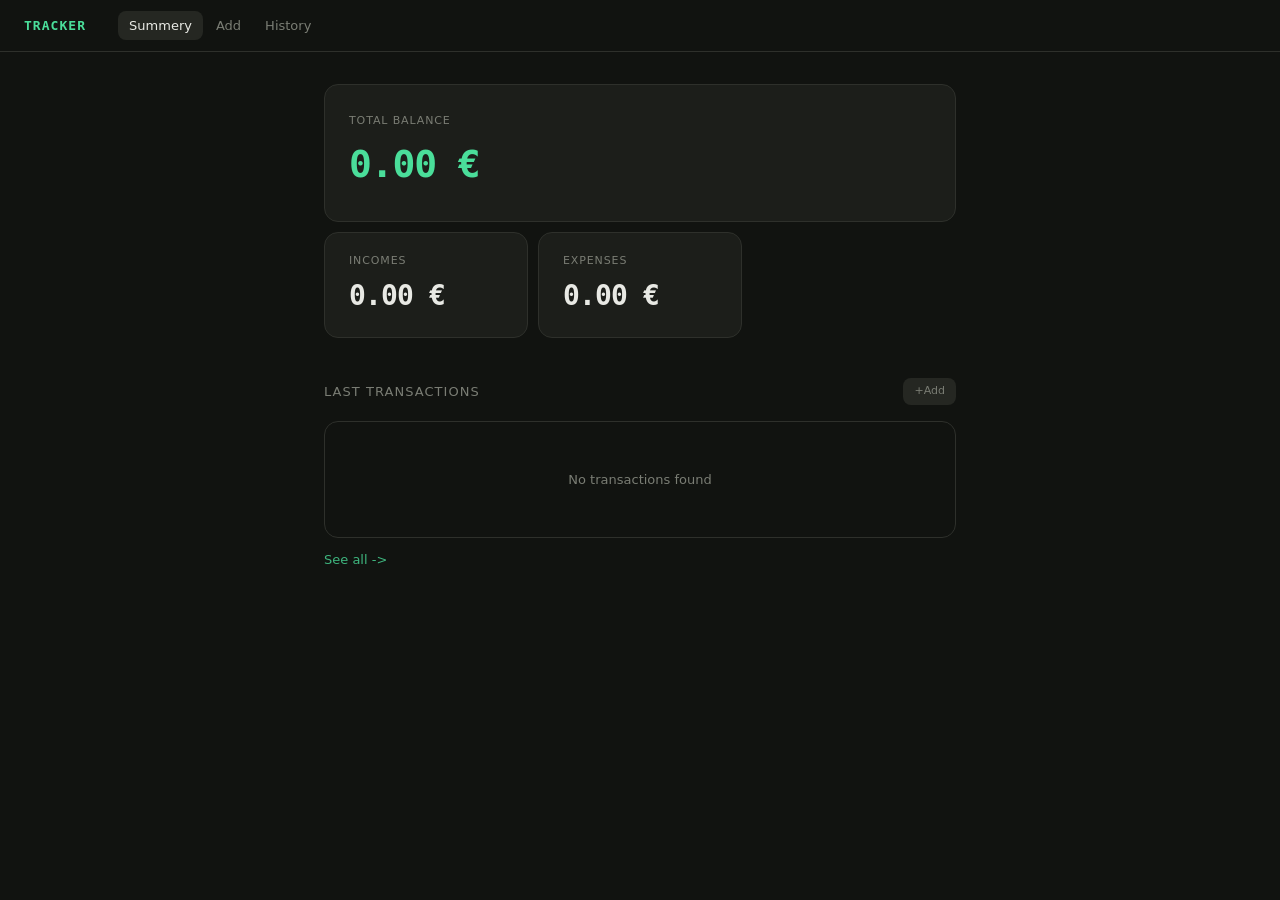
<file: index.html>
<!DOCTYPE html>
<html lang="en">
<head>
    <meta charset="UTF-8">
    <meta name="viewport" content="width=device-width, initial-scale=1.0">
    <title>Expense Tracker</title>
    <link rel="stylesheet" href="styles.css">
</head>

<body>
    <!--- NAVEGATION -->
    <nav class="nav">
        <span class="nav-logo">Tracker</span>
        <div class="nav-links">
            <a href="index.html"    class="nav-link active">Summery</a>
            <a href="add.html"      class="nav-link">Add</a>
            <a href="history.html"  class="nav-link">History</a>
        </div>
    </nav>

    <main class="container">
        <!-- BALANCE CARDS -->
        <section class="balance-cards">
            <div class="card card--balance">
                <span class="card__label">Total balance</span>
                <span class="card__amount" id="balance">- €</span>
            </div>

            <div class="card card--income">
                <span class="card__label">Incomes</span>
                <span class="card__amount" id="total-income">- €</span>
            </div>

            <div class="card card--expense">
                <span class="card__label">Expenses</span>
                <span class="card__amount" id="total-expense">- €</span>
            </div>
        </section>

        <!-- LAST TRANSACTIONS -->
         <section class="section">
            <div class="section__header">
                <h2 class="section__title">Last transactions</h2>
                <a href="add.html" class="btn btn--small">+Add</a>
            </div>

            <ul class="transaction-list" id="transaction-list">
                <li class="transaction-list__empty">Loading...</li>
            </ul>

            <a href="history.html" class="link-all">See all -></a>
         </section>
    </main>

    <!-- Scripts: first data, next UI -->
     <script type="module">
        import { getExpenses, getFinancialSummery } from './data.js';
        import { renderTransactionList, renderBalance } from './ui.js';

        // When page loads, fill all
        const summery = getFinancialSummery();
        const expenses = getExpenses();

        // Show balance
        renderBalance(summery);

        // Show last 5 transactions
        const recent = [...expenses].sort((a, b) => new Date(b.data) - new Date(a.data)).slice(0, 5);

        renderTransactionList(recent, 'transaction-list');
     </script>
</body>  
</html>
</file>
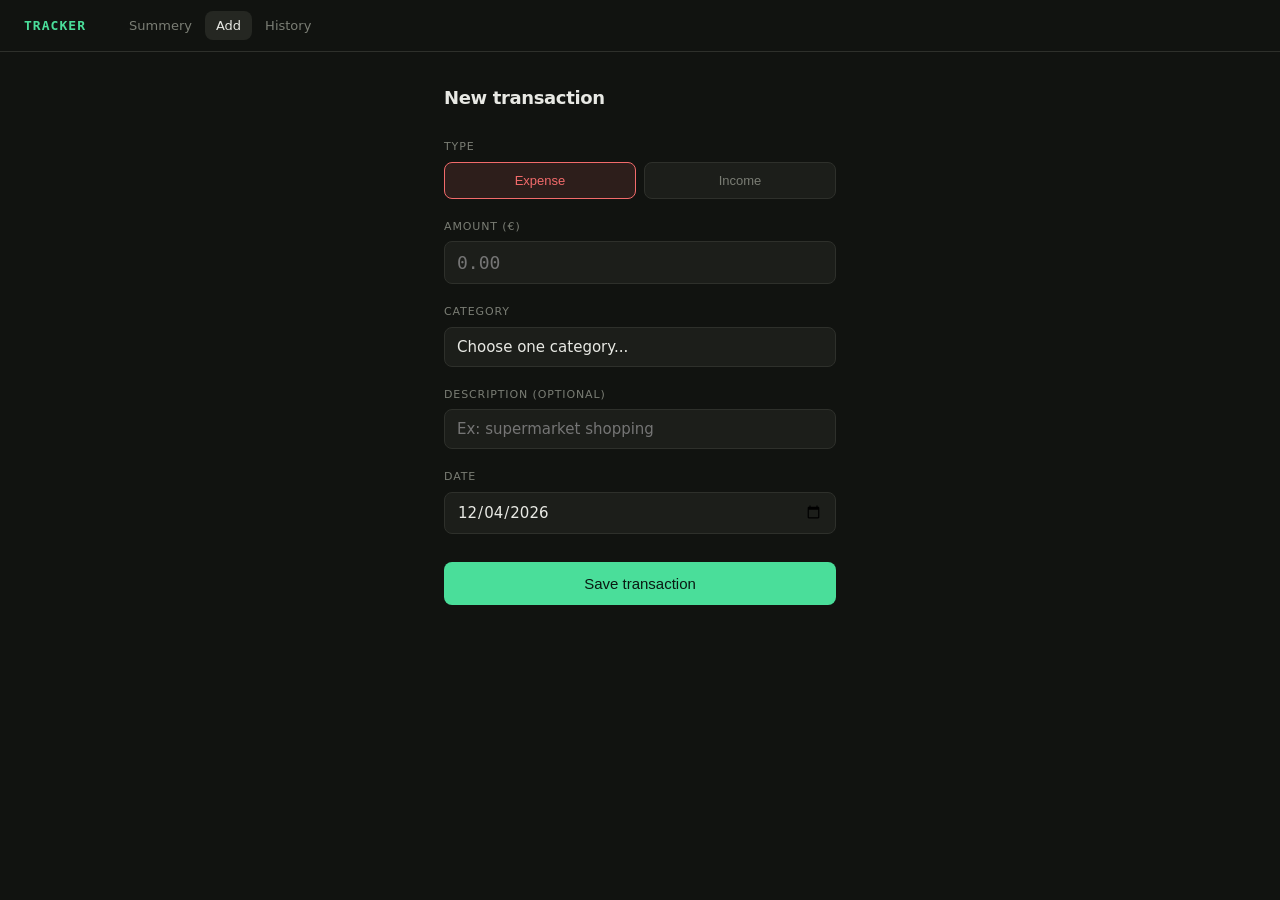
<file: add.html>
<!DOCTYPE html>
<html lang="en">
<head>
    <meta charset="UTF-8">
    <meta name="viewport" content="width=device-width, initial-scale=1.0">
    <title>Add Transaction - Expense Tracker</title>
    <link rel="stylesheet" href="styles.css">
</head>

<body>
    <!-- NAVEGATION -->
     <nav class="nav">
        <span class="nav-logo">Tracker</span>
        <div class="nav-links">
            <a href="index.html" class="nav-link">Summery</a>
            <a href="add.html" class="nav-link active">Add</a>
            <a href="history.html" class="nav-link">History</a>
        </div>
     </nav>

     <main class="container container--narrow">

        <form class="form" id="expense-form">
            <h1 class="form__title">New transaction</h1>

            <div class="field">
                <span class="field__label">Type</span>
                <div class="type-toggle">
                    <button type="button" class="type-toggle__btn active--expense" data-type="expense">Expense</button>
                    <button type="button" class="type-toggle__btn" data-type="income">Income</button>
                </div>
                <input type="hidden" id="type" value="expense">
            </div>

            <div class="field">
                <label class="field__label" for="amount">Amount (€)</label>
                <input class="field__input field__input--amount" type="number" id="amount" min="0.01" step="0.01" placeholder="0.00" required>
            </div>

            <div class="field">
                <label class="field__label" for="category">Category</label>
                <select class="field__input field__select" id="category" required>
                    <option value="">Choose one category...</option>
                    <optgroup label="Expenses">
                        <option value="Food">Alimentation</option>
                        <option value="Transport">Transport</option>
                        <option value="Housing">House / Rent</option>
                        <option value="Health">Health</option>
                        <option value="Entertainment">Entertaintment</option>
                        <option value="Clothing">Clothing</option>
                        <option value="Technology">Technology</option>
                        <option value="Other">Other</option>
                    </optgroup>
                    <optgroup label="Incomes">
                        <option value="Salary">Salary</option>
                        <option value="Freelance">Freelance</option>
                        <option value="Investment">Investment</option>
                    </optgroup>
                </select>
            </div>

            <div class="field">
                <label class="field__label" for="description">Description (optional)</label>
                <input class="field__input" type="text" id="description" placeholder="Ex: supermarket shopping">
            </div>

            <div class="field">
                <label class="field__label" for="date">Date</label>
                <input class="field__input" type="date" id="data" required>
            </div>

            <button type="submit" class="btn btn--primary">Save transaction</button>
        </form>
        <div class="message" id="message"></div>
     </main>
     <script type="module" src="add.js"></script>
</body>
</html>
</file>
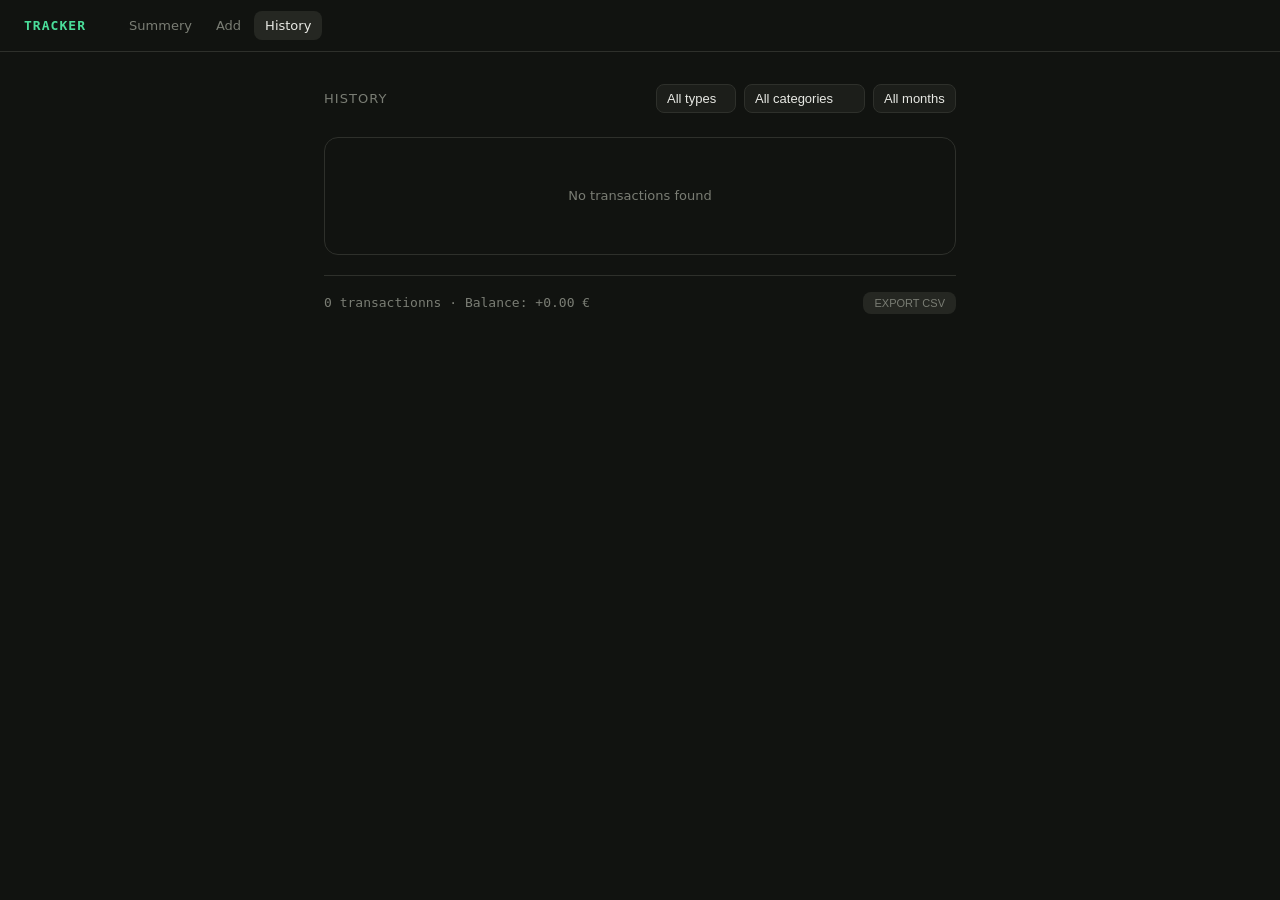
<file: history.html>
<!DOCTYPE html>
<html lang="en">
<head>
    <meta charset="UTF-8">
    <meta name="viewport" content="width=device-width, initial-scale=1.0">
    <title>History - Expense Tracker</title>
    <link rel="stylesheet" href="styles.css">
</head>

<body>
    
    <!-- NAVEGATION -->
     <nav class="nav">
        <span class="nav-logo">Tracker</span>
        <div class="nav-links">
            <a href="index.html" class="nav-link">Summery</a>
            <a href="add.html" class="nav-link">Add</a>
            <a href="history.html" class="nav-link active">History</a>
        </div>
     </nav>

     <main class="container">
        <div class="history-header">
            <h1 class="section__title">History</h1>

            <!-- FILTERS -->
             <div class="filters">
                <select class="filter-select" id="filter-type">
                    <option value="">All types</option>
                    <option value="expense">Expenses</option>
                    <option value="income">Incomes</option>
                </select>

                <select class="filter-select" id="filter-category">
                    <option value="">All categories</option>
                    <optgroup label="Expenses">
                        <option value="Food">Alimentation</option>
                        <option value="Transport">Transport</option>
                        <option value="Housing">House / Rent</option>
                        <option value="Health">Health</option>
                        <option value="Entertainment">Entertaintment</option>
                        <option value="Clothing">Clothing</option>
                        <option value="Technology">Technology</option>
                        <option value="Other">Other</option>
                    </optgroup>
                    <optgroup label="Ingressos">
                        <option value="Salary">Salary</option>
                        <option value="Freelance">Freelance</option>
                        <option value="Investment">Investment</option>
                    </optgroup>
                </select>

                <select class="filter-select" id="filter-month">
                    <option value="">All months</option>
                    <!-- Dynamicly filled by history.js -->
                </select>
             </div>
        </div>

        <!-- LIST - filled by history.js -->
         <ul class="transaction-list" id="transaction-list">
            <li class="transaction-list__empty">Loading...</li>
         </ul>
         
        <!-- FOOTER WITH TOTAL AND EXPORTATION -->
         <div class="history-footer">
            <span class="history-total" id="history-total"></span>
            <button class="btn btn--small" id="btn-export">EXPORT CSV</button>
         </div>
     </main>

     <script type="module" src="history.js"></script>
</body>
</html>
</file>
<file: styles.css>
/* ─────────────────────────────────────────────────────────────────────────────
   styles.css — Expense Tracker
   Palette: dark background, dark grey superfices, mint green accent
   Typography: system-ui for text, ui-monospace for numbers
───────────────────────────────────────────────────────────────────────────── */

/* RESET */
*, *::before, *::after {
  box-sizing: border-box;
  margin: 0;
  padding: 0;
}


/* TOKENS */
:root {
  /* Palette */
  --bg:           #111310;   /* main background */
  --surface:      #1c1e1a;   /* cards and forms */
  --surface-2:    #252722;   /* hover, inputs */
  --border:       #2e302b;   /* subtle edges */
  --text:         #e8e9e4;   /* main text */
  --text-muted:   #7a7d74;   /* secondary text */
  --green:        #4ade9a;   /* incomes / positive */
  --red:          #f26b6b;   /* expenses / negative */
  --accent:       #4ade9a;   /* global accent */

  /* Tipography */
  --font-text:    system-ui, -apple-system, sans-serif;
  --font-mono:    ui-monospace, 'SF Mono', 'Fira Code', monospace;

  /* Scale */
  --text-xs:   11px;
  --text-sm:   13px;
  --text-base: 15px;
  --text-lg:   18px;
  --text-xl:   28px;
  --text-2xl:  38px;

  /* Space */
  --radius:    8px;
  --radius-lg: 14px;
  --max-w:     680px;
}


/* BASE */
html {
  font-size: 16px;
  -webkit-font-smoothing: antialiased;
}

body {
  font-family: var(--font-text);
  font-size: var(--text-base);
  background: var(--bg);
  color: var(--text);
  line-height: 1.5;
  min-height: 100vh;
}


/* NAVEGAION */
.nav {
  position: sticky;
  top: 0;
  z-index: 10;
  background: var(--bg);
  border-bottom: 1px solid var(--border);
  height: 52px;
  display: flex;
  align-items: center;
  gap: 2rem;
  padding: 0 1.5rem;
}

.nav-logo {
  font-family: var(--font-mono);
  font-size: var(--text-sm);
  font-weight: 600;
  letter-spacing: 0.08em;
  text-transform: uppercase;
  color: var(--accent);
}

.nav-links {
  display: flex;
  gap: 2px;
}

.nav-link {
  text-decoration: none;
  color: var(--text-muted);
  font-size: var(--text-sm);
  padding: 5px 11px;
  border-radius: var(--radius);
  transition: color 0.15s, background 0.15s;
}

.nav-link:hover {
  color: var(--text);
  background: var(--surface-2);
}

.nav-link.active {
  color: var(--text);
  background: var(--surface-2);
  font-weight: 500;
}


/* LAYOUT */
.container {
  max-width: var(--max-w);
  margin: 0 auto;
  padding: 2rem 1.5rem 5rem;
}

.container--narrow {
  max-width: 440px;
}


/* BALANCE CARDS */
.balance-cards {
  display: grid;
  grid-template-columns: 1fr 1fr 1fr;
  gap: 10px;
  margin-bottom: 2.5rem;
}

/* Total balance card takes up the entire row */
.card--balance {
  grid-column: 1 / -1;
}

.card {
  background: var(--surface);
  border: 1px solid var(--border);
  border-radius: var(--radius-lg);
  padding: 1.25rem 1.5rem;
  display: flex;
  flex-direction: column;
  gap: 6px;
}

.card--balance {
  padding: 1.75rem 1.5rem;
}

.card__label {
  font-size: var(--text-xs);
  font-weight: 500;
  text-transform: uppercase;
  letter-spacing: 0.08em;
  color: var(--text-muted);
}

.card__amount {
  font-family: var(--font-mono);
  font-size: var(--text-xl);
  font-weight: 600;
  letter-spacing: -0.03em;
  color: var(--text);
}

.card--balance .card__amount {
  font-size: var(--text-2xl);
}


/*  AMOUNT COLORS */
.amount--positive { color: var(--green); }
.amount--negative { color: var(--red);   }


/* SECTIONS */
.section {
  margin-bottom: 2rem;
}

.section__header {
  display: flex;
  align-items: center;
  justify-content: space-between;
  margin-bottom: 1rem;
}

.section__title {
  font-size: var(--text-sm);
  font-weight: 500;
  text-transform: uppercase;
  letter-spacing: 0.08em;
  color: var(--text-muted);
}


/* TRANSACTION LIST */
.transaction-list {
  list-style: none;
  border: 1px solid var(--border);
  border-radius: var(--radius-lg);
  overflow: hidden;
}

.transaction-item {
  display: flex;
  align-items: center;
  gap: 12px;
  padding: 12px 16px;
  border-bottom: 1px solid var(--border);
  transition: background 0.1s;
}

.transaction-item:last-child {
  border-bottom: none;
}

.transaction-item:hover {
  background: var(--surface-2);
}

.transaction-item__badge {
  font-size: var(--text-xs);
  font-weight: 500;
  padding: 3px 8px;
  border-radius: 5px;
  white-space: nowrap;
  flex-shrink: 0;
}

.transaction-item__desc {
  flex: 1;
  font-size: var(--text-sm);
  color: var(--text);
  overflow: hidden;
  text-overflow: ellipsis;
  white-space: nowrap;
}

.transaction-item__date {
  font-size: var(--text-xs);
  color: var(--text-muted);
  flex-shrink: 0;
  font-family: var(--font-mono);
}

.transaction-item__amount {
  font-family: var(--font-mono);
  font-size: var(--text-sm);
  font-weight: 600;
  flex-shrink: 0;
  min-width: 80px;
  text-align: right;
}

.transaction-list__empty {
  padding: 3rem 1rem;
  text-align: center;
  color: var(--text-muted);
  font-size: var(--text-sm);
}

.link-all {
  display: inline-block;
  margin-top: 0.75rem;
  font-size: var(--text-sm);
  color: var(--accent);
  text-decoration: none;
  opacity: 0.8;
  transition: opacity 0.15s;
}

.link-all:hover { opacity: 1; }


/* FORM */
.form {
  display: flex;
  flex-direction: column;
  gap: 1.25rem;
}

.form__title {
  font-size: var(--text-lg);
  font-weight: 600;
  letter-spacing: -0.02em;
  margin-bottom: 0.5rem;
}

.field {
  display: flex;
  flex-direction: column;
  gap: 6px;
}

.field__label {
  font-size: var(--text-xs);
  font-weight: 500;
  text-transform: uppercase;
  letter-spacing: 0.08em;
  color: var(--text-muted);
}

.field__input,
.field__select {
  background: var(--surface);
  border: 1px solid var(--border);
  border-radius: var(--radius);
  color: var(--text);
  font-family: var(--font-text);
  font-size: var(--text-base);
  padding: 10px 12px;
  width: 100%;
  outline: none;
  transition: border-color 0.15s, background 0.15s;
  appearance: none;
  -webkit-appearance: none;
}

.field__input:focus,
.field__select:focus {
  border-color: var(--accent);
  background: var(--surface-2);
}

/* Amount input with mono typography and bigger */
.field__input--amount {
  font-family: var(--font-mono);
  font-size: var(--text-lg);
  font-weight: 500;
}

/* Type selector: income / expense */
.type-toggle {
  display: grid;
  grid-template-columns: 1fr 1fr;
  gap: 8px;
}

.type-toggle__btn {
  padding: 10px;
  border: 1px solid var(--border);
  border-radius: var(--radius);
  background: var(--surface);
  color: var(--text-muted);
  font-size: var(--text-sm);
  font-weight: 500;
  cursor: pointer;
  text-align: center;
  transition: all 0.15s;
}

.type-toggle__btn:hover {
  background: var(--surface-2);
  color: var(--text);
}

.type-toggle__btn.active--income {
  border-color: var(--green);
  background: color-mix(in srgb, var(--green) 12%, transparent);
  color: var(--green);
}

.type-toggle__btn.active--expense {
  border-color: var(--red);
  background: color-mix(in srgb, var(--red) 12%, transparent);
  color: var(--red);
}


/* BUTTONS */
.btn {
  display: inline-flex;
  align-items: center;
  justify-content: center;
  gap: 6px;
  padding: 10px 16px;
  border-radius: var(--radius);
  font-size: var(--text-sm);
  font-weight: 500;
  cursor: pointer;
  border: none;
  transition: opacity 0.15s, background 0.15s;
  text-decoration: none;
}

.btn--primary {
  background: var(--accent);
  color: #0a1a12;
  width: 100%;
  padding: 13px;
  font-size: var(--text-base);
  margin-top: 0.5rem;
}

.btn--primary:hover { opacity: 0.88; }

.btn--small {
  background: var(--surface-2);
  color: var(--text-muted);
  padding: 5px 11px;
  font-size: var(--text-xs);
}

.btn--small:hover { color: var(--text); }

.btn--delete {
  background: none;
  color: var(--text-muted);
  font-size: var(--text-xs);
  padding: 4px 7px;
  border-radius: 5px;
  border: none;
  cursor: pointer;
  flex-shrink: 0;
  transition: color 0.15s, background 0.15s;
}

.btn--delete:hover {
  color: var(--red);
  background: color-mix(in srgb, var(--red) 12%, transparent);
}


/* HISTORY */
.history-header {
  display: flex;
  align-items: center;
  justify-content: space-between;
  flex-wrap: wrap;
  gap: 1rem;
  margin-bottom: 1.5rem;
}

.filters {
  display: flex;
  gap: 8px;
  flex-wrap: wrap;
}

.filter-select {
  background: var(--surface);
  border: 1px solid var(--border);
  border-radius: var(--radius);
  color: var(--text);
  font-size: var(--text-sm);
  padding: 6px 10px;
  cursor: pointer;
  outline: none;
  appearance: none;
  -webkit-appearance: none;
}

.filter-select:focus { border-color: var(--accent); }

.history-footer {
  display: flex;
  align-items: center;
  justify-content: space-between;
  margin-top: 1.25rem;
  padding-top: 1rem;
  border-top: 1px solid var(--border);
}

.history-total {
  font-family: var(--font-mono);
  font-size: var(--text-sm);
  color: var(--text-muted);
}


/* STATE MESSAGES */
.message {
  margin-top: 1rem;
  padding: 10px 14px;
  border-radius: var(--radius);
  font-size: var(--text-sm);
  display: none;
}

.message--success {
  background: color-mix(in srgb, var(--green) 12%, transparent);
  color: var(--green);
  border: 1px solid color-mix(in srgb, var(--green) 30%, transparent);
}

.message--error {
  background: color-mix(in srgb, var(--red) 12%, transparent);
  color: var(--red);
  border: 1px solid color-mix(in srgb, var(--red) 30%, transparent);
}


/* RESPONSIVE */
@media (max-width: 480px) {
  .balance-cards {
    grid-template-columns: 1fr;
  }
  .card--balance {
    grid-column: 1;
  }
  .nav {
    gap: 1rem;
    padding: 0 1rem;
  }
  .container {
    padding: 1.5rem 1rem 4rem;
  }
}

@media (prefers-reduced-motion: reduce) {
  *, *::before, *::after {
    transition-duration: 0.01ms !important;
  }
}
</file>
